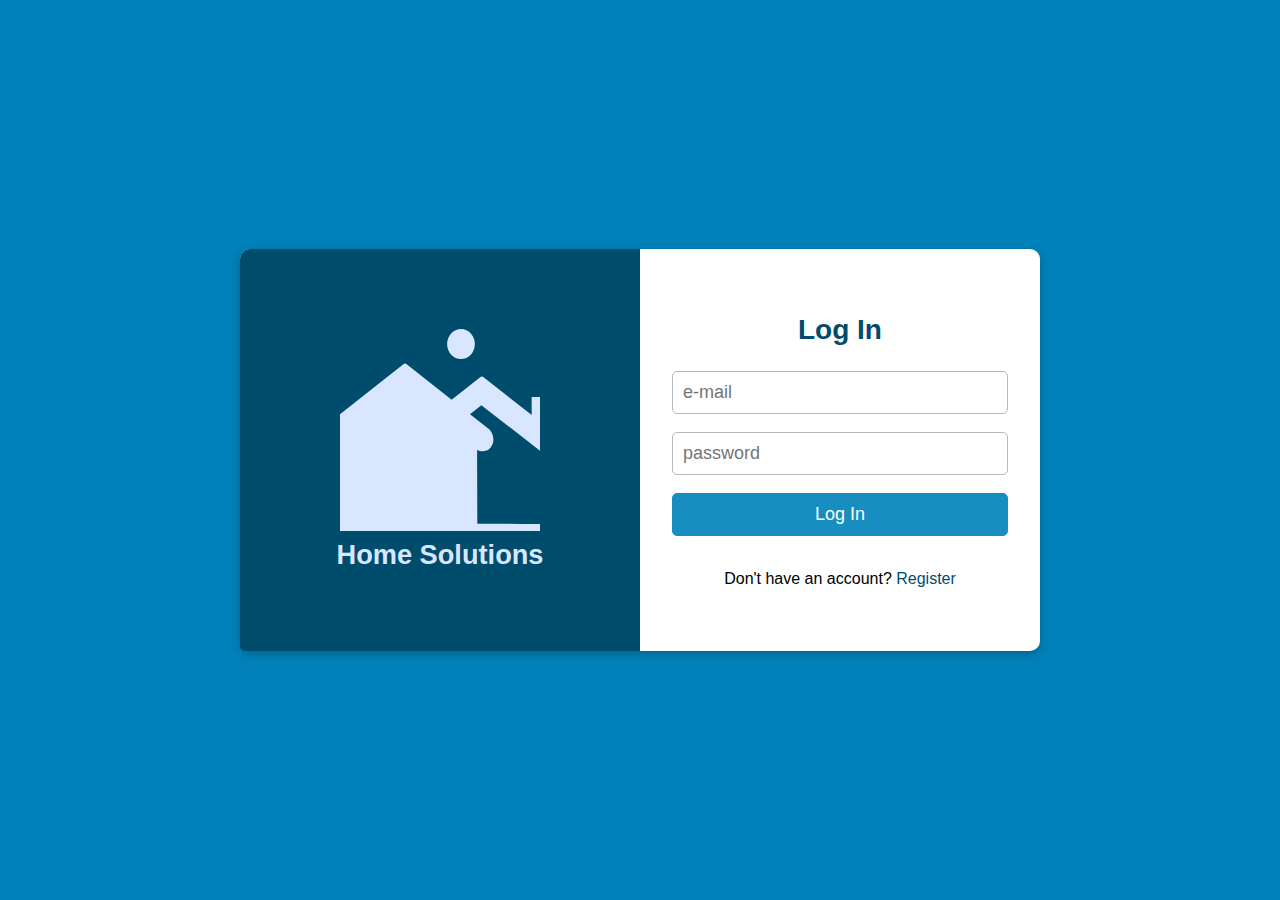
<file: index.html>
<!DOCTYPE html>
<html lang="en">
<head>
    <meta charset="UTF-8">
    <meta content="width=device-width, initial-scale=1.0" name="viewport">
    <meta content="ie=edge" http-equiv="X-UA-Compatible">
    <link href="styles.css" rel="stylesheet">
    <title>Document</title>
</head>
<body>
<main>
    <div class="container">
        <div id="house-image-container">
            <img alt="House Image" id="house-img" src="homes.svg">
            <h1 class="no-select" id="logo-header">Home Solutions</h1>
        </div>
        <div id="login-form-container">
            <h2 class="no-select" id="login-header">Log In</h2>
            <form class="login-form">
                <label class="visually-hidden" for="username">Username</label>
                <input id="username" name="username" placeholder="e-mail" type="text">
                <label class="visually-hidden" for="password">Password</label>
                <input id="password" name="password" placeholder="password" type="password">
                <button class="button" type="submit">Log In</button>
            </form>
            <p class="no-select" id="login-note">Don't have an account? <a href="#" id="register-link">Register</a></p>
        </div>
    </div>
</main>
</body>
</html>
</file>
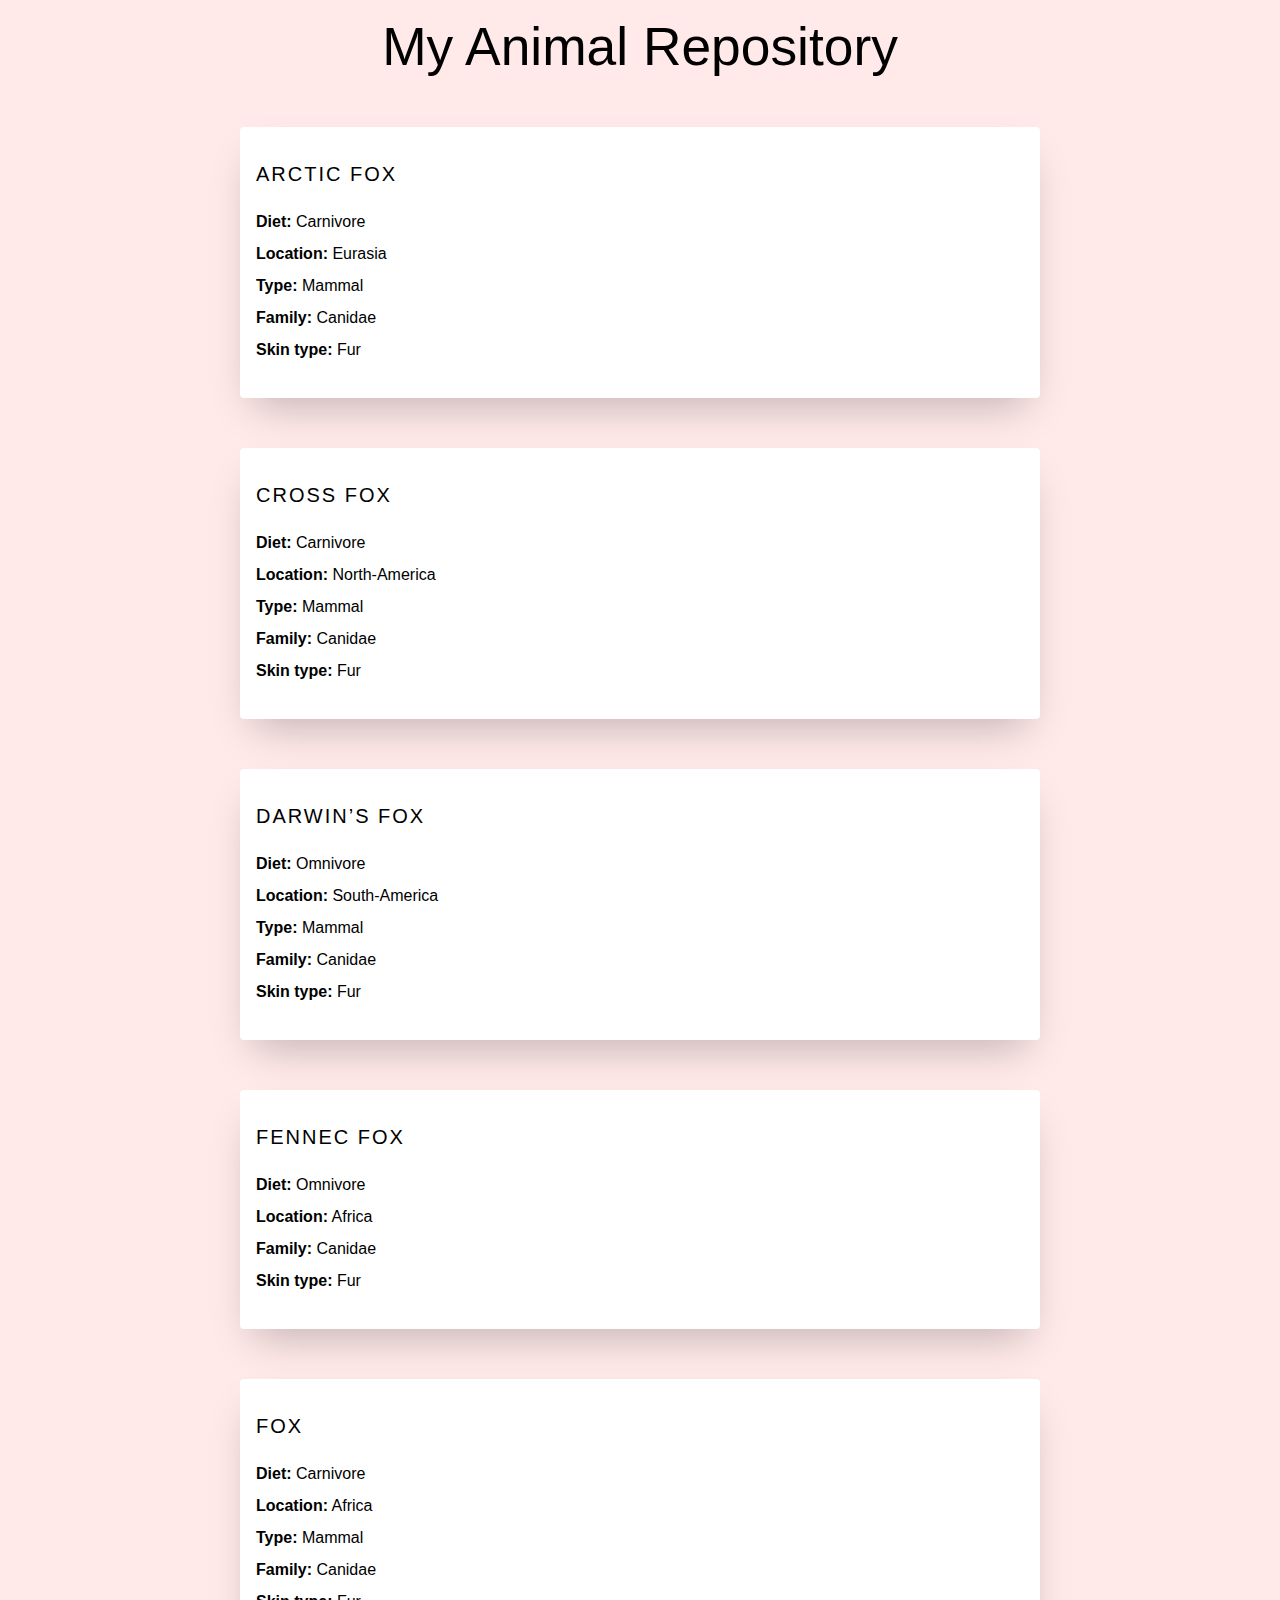
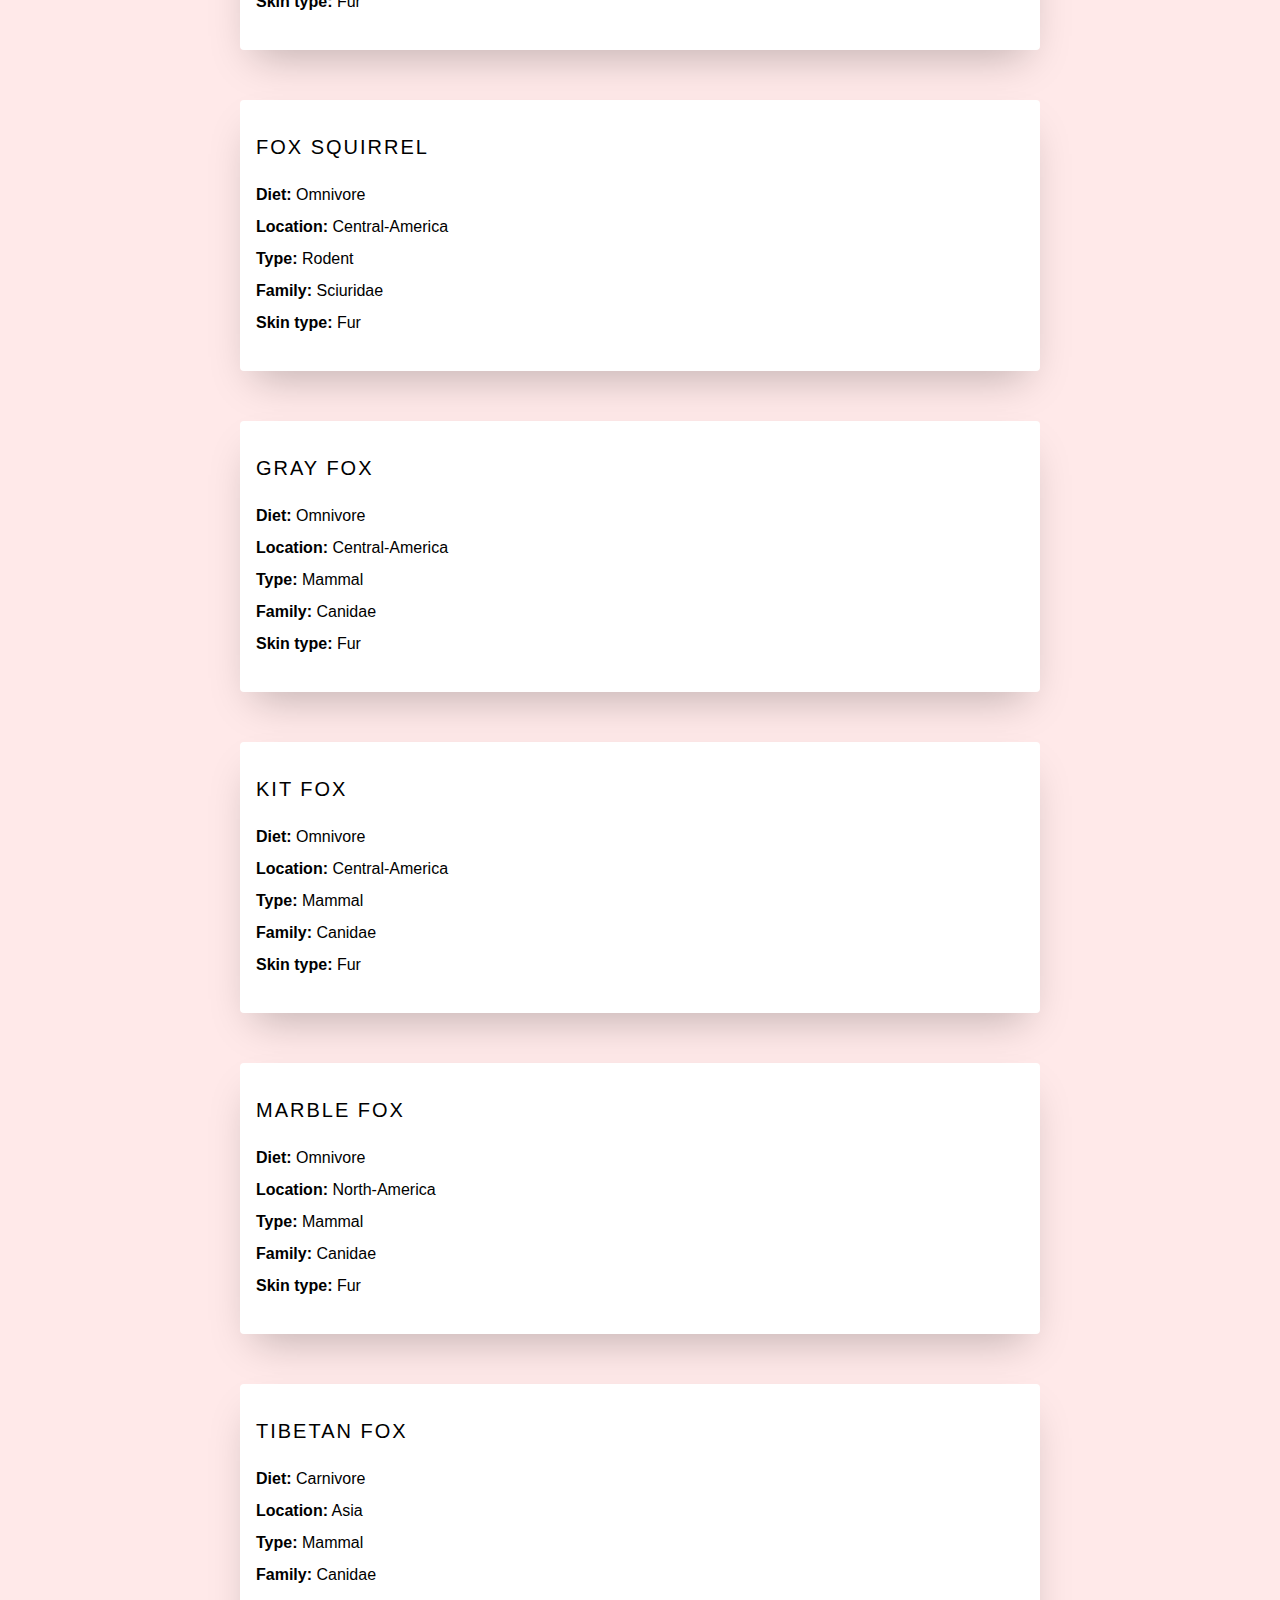
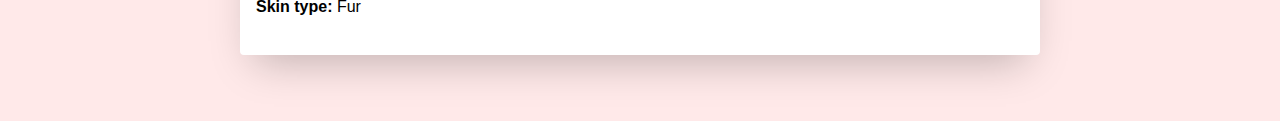
<file: animals.html>
<html>
    <head>
        <meta charset="UTF-8">
        <meta content="width=device-width, initial-scale=1.0" name="viewport">
        <meta content="ie=edge" http-equiv="X-UA-Compatible">

        <style>
            @gray-darker:               #444444;
            @gray-dark:                 #696969;
            @gray:                      #999999;
            @gray-light:                #cccccc;
            @gray-lighter:              #ececec;
            @gray-lightest:             lighten(@gray-lighter,4%);


            html {
                background-color: #ffe9e9;
            }

            h1 {
                text-align: center;
                font-size: 40pt;
                font-weight: normal;
            }

            body {
                font-family: 'Roboto','Helvetica Neue', Helvetica, Arial, sans-serif;
                font-style: normal;
                font-weight: 400;
                letter-spacing: 0;
                padding: 1rem;
                text-rendering: optimizeLegibility;
                -webkit-font-smoothing: antialiased;
                -moz-osx-font-smoothing: grayscale;
                -moz-font-feature-settings: "liga" on;
                width: 900px;
                margin: auto;
            }

            .cards {
                list-style: none;
                margin: 0;
                padding: 0;
            }

            .cards__item {
                background-color: white;
                border-radius: 0.25rem;
                box-shadow: 0 20px 40px -14px rgba(0,0,0,0.25);
                overflow: hidden;
                padding: 1rem;
                margin: 50px;
            }

            .card__title {
                color: @gray-dark;
                font-size: 1.25rem;
                font-weight: 300;
                letter-spacing: 2px;
                text-transform: uppercase;
                margin-top: 1.25rem;
            }

            .card__text {
                flex: 1 1 auto;
                font-size: 0.95rem;
                line-height: 2;
                margin-bottom: 1.25rem;
            }

            .card__info {
                list-style: none;
                line-height: 200%;
                padding-inline-start: 0
            }
        </style>
    </head>
    <body>
        <h1>My Animal Repository</h1>
        <ul class="cards">
            <li class="cards__item">
                <div class="card__title">Arctic Fox</div>
                <p class="card__text">
                    <ul class="card__info">
                       <li><strong>Diet:</strong> Carnivore</li>
                       <li><strong>Location:</strong> Eurasia</li>
                       <li><strong>Type:</strong> Mammal</li>
                       <li><strong>Family:</strong> Canidae</li>
                       <li><strong>Skin type:</strong> Fur</li>
                    </ul>
                </p>
            </li>
            <li class="cards__item">
                <div class="card__title">Cross Fox</div>
                <p class="card__text">
                    <ul class="card__info">
                       <li><strong>Diet:</strong> Carnivore</li>
                       <li><strong>Location:</strong> North-America</li>
                       <li><strong>Type:</strong> Mammal</li>
                       <li><strong>Family:</strong> Canidae</li>
                       <li><strong>Skin type:</strong> Fur</li>
                    </ul>
                </p>
            </li>
            <li class="cards__item">
                <div class="card__title">Darwin’s fox</div>
                <p class="card__text">
                    <ul class="card__info">
                       <li><strong>Diet:</strong> Omnivore</li>
                       <li><strong>Location:</strong> South-America</li>
                       <li><strong>Type:</strong> Mammal</li>
                       <li><strong>Family:</strong> Canidae</li>
                       <li><strong>Skin type:</strong> Fur</li>
                    </ul>
                </p>
            </li>
            <li class="cards__item">
                <div class="card__title">Fennec Fox</div>
                <p class="card__text">
                    <ul class="card__info">
                       <li><strong>Diet:</strong> Omnivore</li>
                       <li><strong>Location:</strong> Africa</li>
                       <li><strong>Family:</strong> Canidae</li>
                       <li><strong>Skin type:</strong> Fur</li>
                    </ul>
                </p>
            </li>
            <li class="cards__item">
                <div class="card__title">Fox</div>
                <p class="card__text">
                    <ul class="card__info">
                       <li><strong>Diet:</strong> Carnivore</li>
                       <li><strong>Location:</strong> Africa</li>
                       <li><strong>Type:</strong> Mammal</li>
                       <li><strong>Family:</strong> Canidae</li>
                       <li><strong>Skin type:</strong> Fur</li>
                    </ul>
                </p>
            </li>
            <li class="cards__item">
                <div class="card__title">Fox Squirrel</div>
                <p class="card__text">
                    <ul class="card__info">
                       <li><strong>Diet:</strong> Omnivore</li>
                       <li><strong>Location:</strong> Central-America</li>
                       <li><strong>Type:</strong> Rodent</li>
                       <li><strong>Family:</strong> Sciuridae</li>
                       <li><strong>Skin type:</strong> Fur</li>
                    </ul>
                </p>
            </li>
            <li class="cards__item">
                <div class="card__title">Gray Fox</div>
                <p class="card__text">
                    <ul class="card__info">
                       <li><strong>Diet:</strong> Omnivore</li>
                       <li><strong>Location:</strong> Central-America</li>
                       <li><strong>Type:</strong> Mammal</li>
                       <li><strong>Family:</strong> Canidae</li>
                       <li><strong>Skin type:</strong> Fur</li>
                    </ul>
                </p>
            </li>
            <li class="cards__item">
                <div class="card__title">Kit Fox</div>
                <p class="card__text">
                    <ul class="card__info">
                       <li><strong>Diet:</strong> Omnivore</li>
                       <li><strong>Location:</strong> Central-America</li>
                       <li><strong>Type:</strong> Mammal</li>
                       <li><strong>Family:</strong> Canidae</li>
                       <li><strong>Skin type:</strong> Fur</li>
                    </ul>
                </p>
            </li>
            <li class="cards__item">
                <div class="card__title">Marble Fox</div>
                <p class="card__text">
                    <ul class="card__info">
                       <li><strong>Diet:</strong> Omnivore</li>
                       <li><strong>Location:</strong> North-America</li>
                       <li><strong>Type:</strong> Mammal</li>
                       <li><strong>Family:</strong> Canidae</li>
                       <li><strong>Skin type:</strong> Fur</li>
                    </ul>
                </p>
            </li>
            <li class="cards__item">
                <div class="card__title">Tibetan Fox</div>
                <p class="card__text">
                    <ul class="card__info">
                       <li><strong>Diet:</strong> Carnivore</li>
                       <li><strong>Location:</strong> Asia</li>
                       <li><strong>Type:</strong> Mammal</li>
                       <li><strong>Family:</strong> Canidae</li>
                       <li><strong>Skin type:</strong> Fur</li>
                    </ul>
                </p>
            </li>
        </ul>
    </body>
</html>
</file>
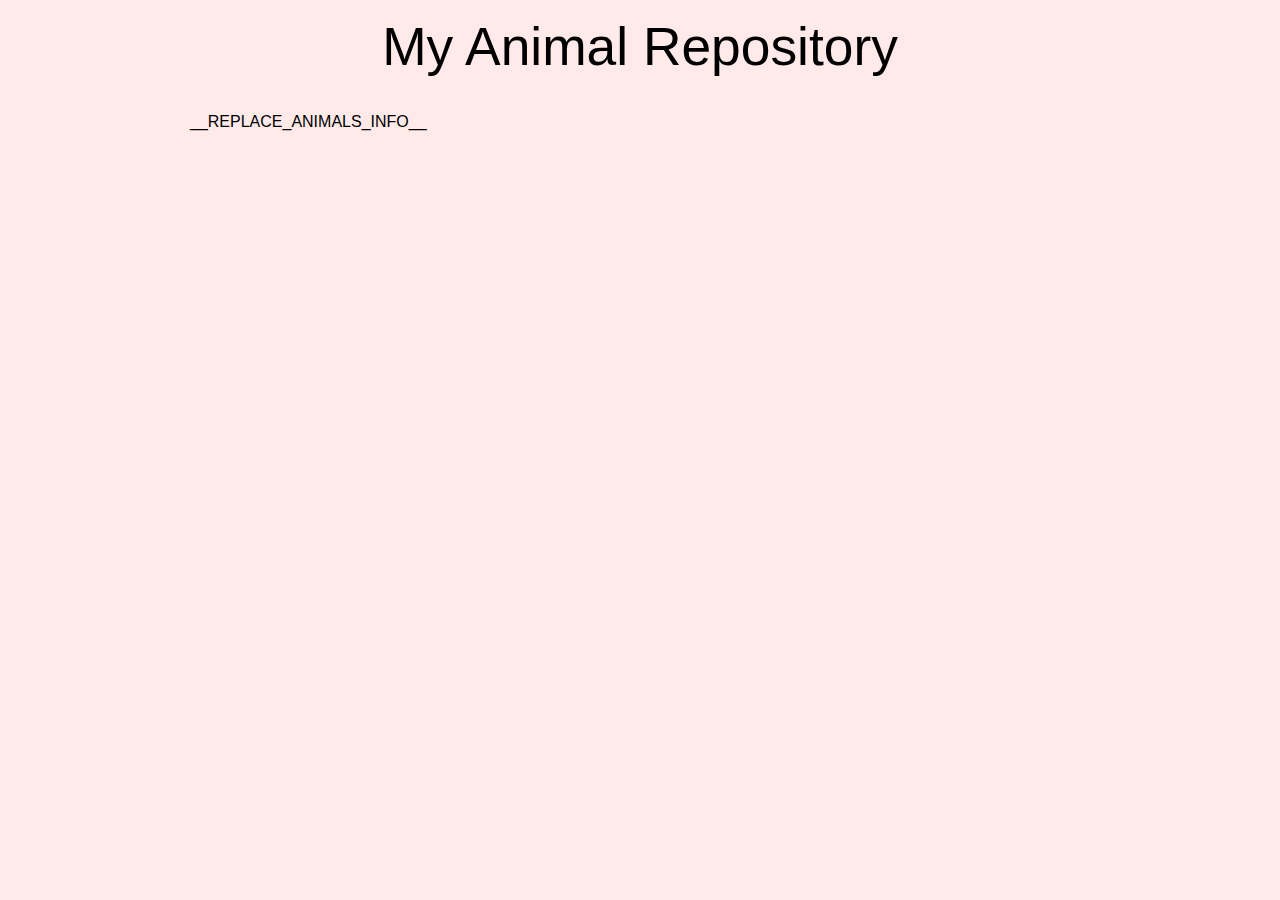
<file: animals_template.html>
<html>
    <head>
        <style>
        @gray-darker:               #444444;
        @gray-dark:                 #696969;
        @gray:                      #999999;
        @gray-light:                #cccccc;
        @gray-lighter:              #ececec;
        @gray-lightest:             lighten(@gray-lighter,4%);


        html {
          background-color: #ffe9e9;
        }

        h1 {
            text-align: center;
            font-size: 40pt;
            font-weight: normal;
        }

        body {
          font-family: 'Roboto','Helvetica Neue', Helvetica, Arial, sans-serif;
          font-style: normal;
          font-weight: 400;
          letter-spacing: 0;
          padding: 1rem;
          text-rendering: optimizeLegibility;
          -webkit-font-smoothing: antialiased;
          -moz-osx-font-smoothing: grayscale;
          -moz-font-feature-settings: "liga" on;
          width: 900px;
          margin: auto;
        }

        .cards {
          list-style: none;
          margin: 0;
          padding: 0;
        }

        .cards__item {
          background-color: white;
          border-radius: 0.25rem;
          box-shadow: 0 20px 40px -14px rgba(0,0,0,0.25);
          overflow: hidden;
          padding: 1rem;
          margin: 50px;
        }

        .card__title {
          color: @gray-dark;
          font-size: 1.25rem;
          font-weight: 300;
          letter-spacing: 2px;
          text-transform: uppercase;
        }

        .card__text {
          flex: 1 1 auto;
          font-size: 0.95rem;
          line-height: 2;
          margin-bottom: 1.25rem;
        }
        </style>
    </head>
    <body>
        <h1>My Animal Repository</h1>
        <ul class="cards">
            __REPLACE_ANIMALS_INFO__
        </ul>
    </body>
</html>
</file>
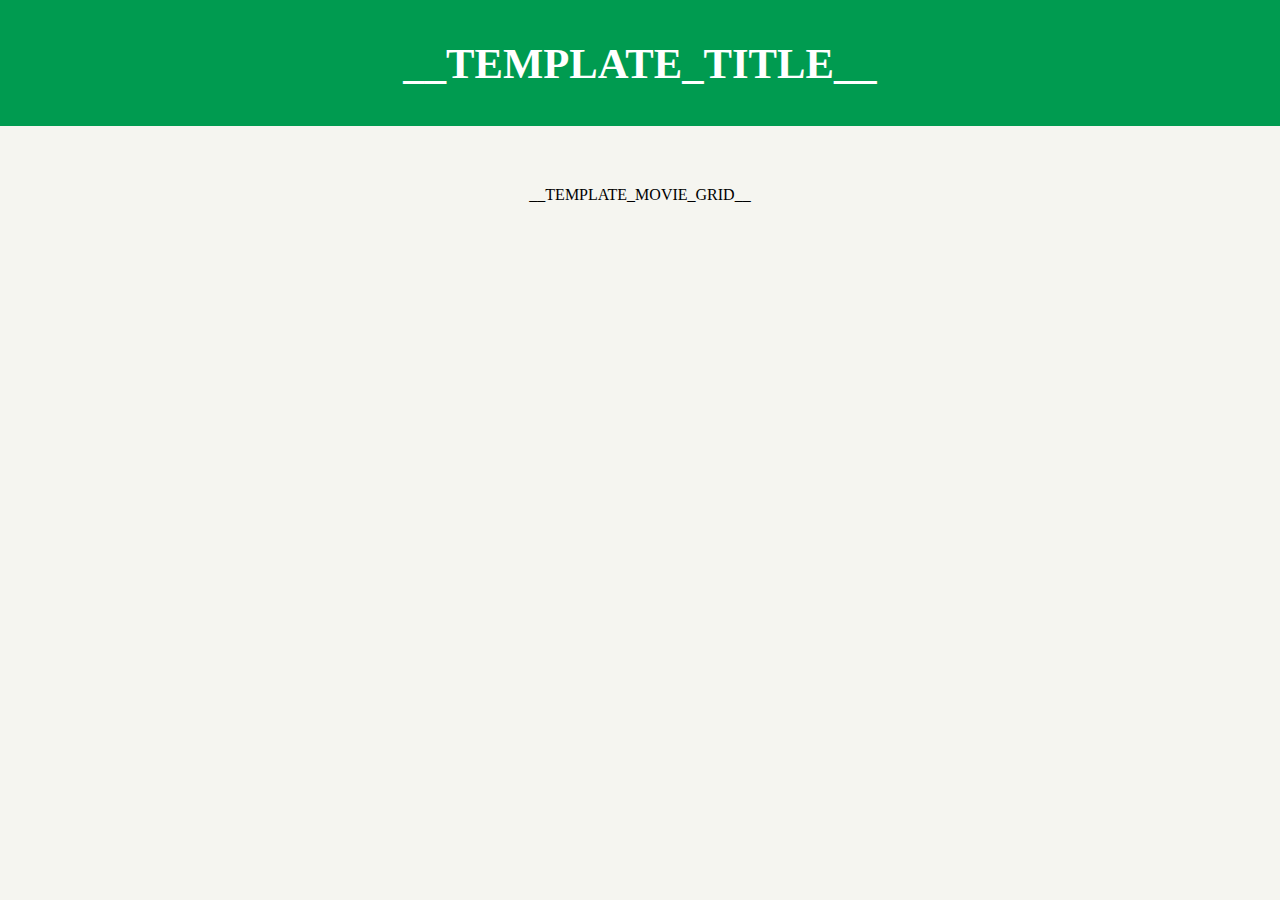
<file: _static/index_template.html>
<html>
<head>
    <title>My Movie App</title>
    <link rel="stylesheet" href="style.css"/>
</head>
<body>
<header class="list-movies-title">
    <h1>__TEMPLATE_TITLE__</h1>
</header>
<main>
    <section class="movie-grid">
        __TEMPLATE_MOVIE_GRID__
    </section>
</main>
</body>
</html>
</file>
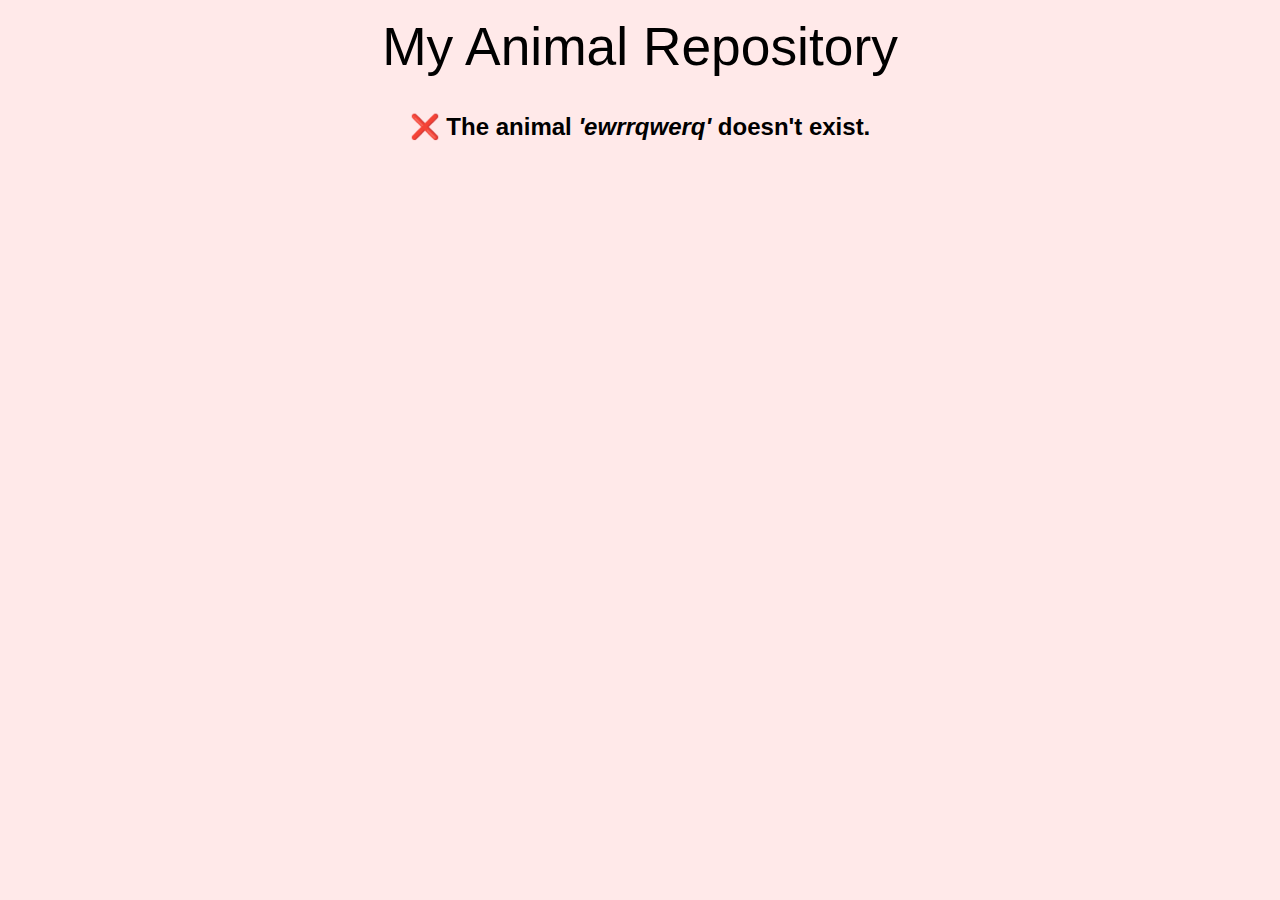
<file: my-zootopia-with-api/animals.html>
<html>
    <head>
        <meta charset="UTF-8">
        <meta content="width=device-width, initial-scale=1.0" name="viewport">
        <meta content="ie=edge" http-equiv="X-UA-Compatible">

        <style>
            @gray-darker:               #444444;
            @gray-dark:                 #696969;
            @gray:                      #999999;
            @gray-light:                #cccccc;
            @gray-lighter:              #ececec;
            @gray-lightest:             lighten(@gray-lighter,4%);


            html {
                background-color: #ffe9e9;
            }

            h1 {
                text-align: center;
                font-size: 40pt;
                font-weight: normal;
            }

            body {
                font-family: 'Roboto','Helvetica Neue', Helvetica, Arial, sans-serif;
                font-style: normal;
                font-weight: 400;
                letter-spacing: 0;
                padding: 1rem;
                text-rendering: optimizeLegibility;
                -webkit-font-smoothing: antialiased;
                -moz-osx-font-smoothing: grayscale;
                -moz-font-feature-settings: "liga" on;
                width: 900px;
                margin: auto;
            }

            #error {
                text-align: center;
            }

            .cards {
                list-style: none;
                margin: 0;
                padding: 0;
            }

            .cards__item {
                background-color: white;
                border-radius: 0.25rem;
                box-shadow: 0 20px 40px -14px rgba(0,0,0,0.25);
                overflow: hidden;
                padding: 1rem;
                margin: 50px;
            }

            .card__title {
                color: @gray-dark;
                font-size: 1.25rem;
                font-weight: 300;
                letter-spacing: 2px;
                text-transform: uppercase;
                margin-top: 1.25rem;
            }

            .card__text {
                flex: 1 1 auto;
                font-size: 0.95rem;
                line-height: 2;
                margin-bottom: 1.25rem;
            }

            .card__info {
                list-style: none;
                line-height: 200%;
                padding-inline-start: 0
            }
        </style>
    </head>
    <body>
        <h1>My Animal Repository</h1>
        <ul class="cards">
            <li><h2 id='error'><span>&#10060;</span> The animal <i>'ewrrqwerq'</i> doesn't exist.</h2></li>
        </ul>
    </body>
</html>
</file>
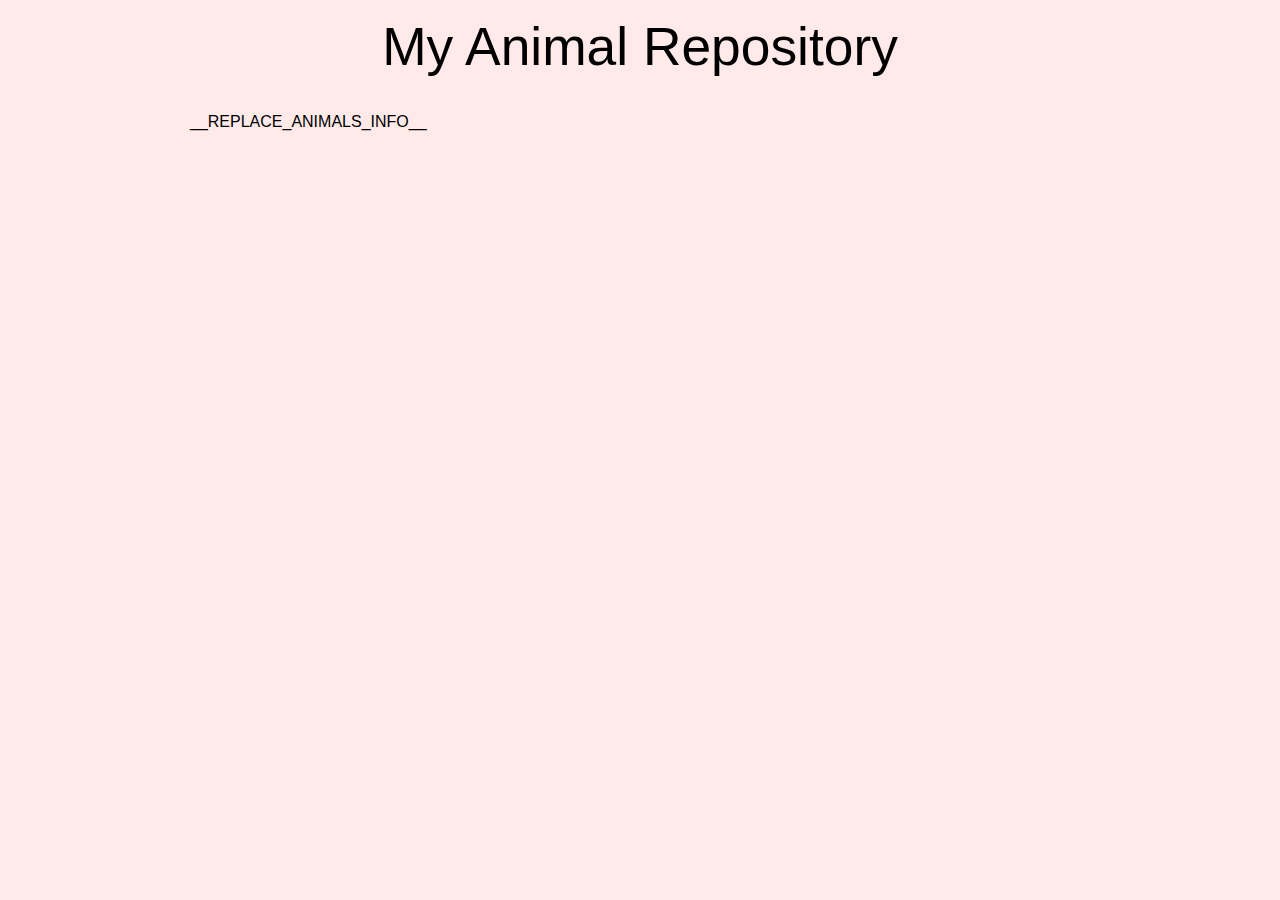
<file: my-zootopia-with-api/animals_template.html>
<html>
    <head>
        <meta charset="UTF-8">
        <meta content="width=device-width, initial-scale=1.0" name="viewport">
        <meta content="ie=edge" http-equiv="X-UA-Compatible">

        <style>
            @gray-darker:               #444444;
            @gray-dark:                 #696969;
            @gray:                      #999999;
            @gray-light:                #cccccc;
            @gray-lighter:              #ececec;
            @gray-lightest:             lighten(@gray-lighter,4%);


            html {
                background-color: #ffe9e9;
            }

            h1 {
                text-align: center;
                font-size: 40pt;
                font-weight: normal;
            }

            body {
                font-family: 'Roboto','Helvetica Neue', Helvetica, Arial, sans-serif;
                font-style: normal;
                font-weight: 400;
                letter-spacing: 0;
                padding: 1rem;
                text-rendering: optimizeLegibility;
                -webkit-font-smoothing: antialiased;
                -moz-osx-font-smoothing: grayscale;
                -moz-font-feature-settings: "liga" on;
                width: 900px;
                margin: auto;
            }

            #error {
                text-align: center;
            }

            .cards {
                list-style: none;
                margin: 0;
                padding: 0;
            }

            .cards__item {
                background-color: white;
                border-radius: 0.25rem;
                box-shadow: 0 20px 40px -14px rgba(0,0,0,0.25);
                overflow: hidden;
                padding: 1rem;
                margin: 50px;
            }

            .card__title {
                color: @gray-dark;
                font-size: 1.25rem;
                font-weight: 300;
                letter-spacing: 2px;
                text-transform: uppercase;
                margin-top: 1.25rem;
            }

            .card__text {
                flex: 1 1 auto;
                font-size: 0.95rem;
                line-height: 2;
                margin-bottom: 1.25rem;
            }

            .card__info {
                list-style: none;
                line-height: 200%;
                padding-inline-start: 0
            }
        </style>
    </head>
    <body>
        <h1>My Animal Repository</h1>
        <ul class="cards">
            __REPLACE_ANIMALS_INFO__
        </ul>
    </body>
</html>
</file>
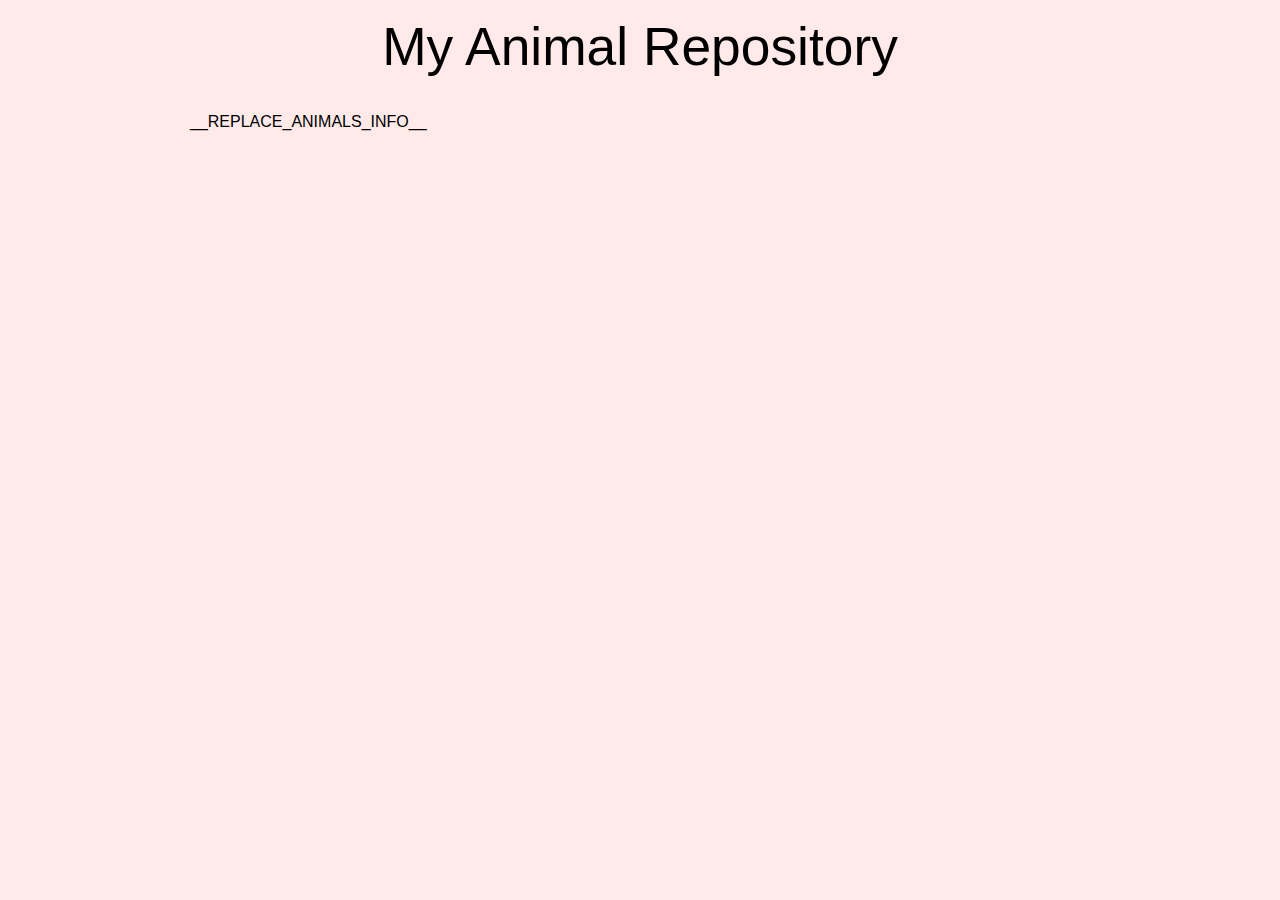
<file: my-zootopia/animals_template.html>
<html>
    <head>
        <meta charset="UTF-8">
        <meta content="width=device-width, initial-scale=1.0" name="viewport">
        <meta content="ie=edge" http-equiv="X-UA-Compatible">

        <style>
            @gray-darker:               #444444;
            @gray-dark:                 #696969;
            @gray:                      #999999;
            @gray-light:                #cccccc;
            @gray-lighter:              #ececec;
            @gray-lightest:             lighten(@gray-lighter,4%);


            html {
                background-color: #ffe9e9;
            }

            h1 {
                text-align: center;
                font-size: 40pt;
                font-weight: normal;
            }

            body {
                font-family: 'Roboto','Helvetica Neue', Helvetica, Arial, sans-serif;
                font-style: normal;
                font-weight: 400;
                letter-spacing: 0;
                padding: 1rem;
                text-rendering: optimizeLegibility;
                -webkit-font-smoothing: antialiased;
                -moz-osx-font-smoothing: grayscale;
                -moz-font-feature-settings: "liga" on;
                width: 900px;
                margin: auto;
            }

            .cards {
                list-style: none;
                margin: 0;
                padding: 0;
            }

            .cards__item {
                background-color: white;
                border-radius: 0.25rem;
                box-shadow: 0 20px 40px -14px rgba(0,0,0,0.25);
                overflow: hidden;
                padding: 1rem;
                margin: 50px;
            }

            .card__title {
                color: @gray-dark;
                font-size: 1.25rem;
                font-weight: 300;
                letter-spacing: 2px;
                text-transform: uppercase;
                margin-top: 1.25rem;
            }

            .card__text {
                flex: 1 1 auto;
                font-size: 0.95rem;
                line-height: 2;
                margin-bottom: 1.25rem;
            }

            .card__info {
                list-style: none;
                line-height: 200%;
                padding-inline-start: 0
            }
        </style>
    </head>
    <body>
        <h1>My Animal Repository</h1>
        <ul class="cards">
            __REPLACE_ANIMALS_INFO__
        </ul>
    </body>
</html>
</file>
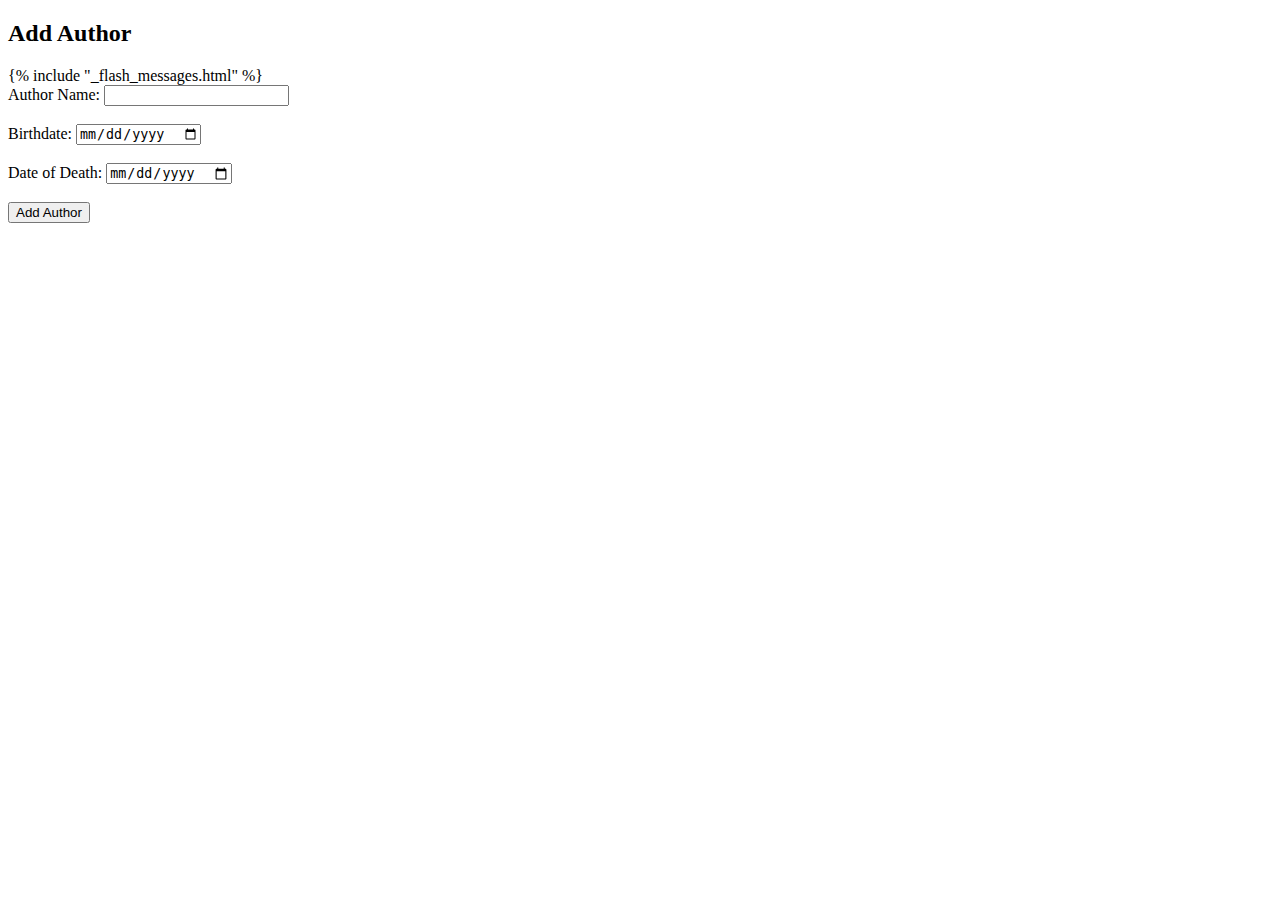
<file: templates/add_author.html>
<!DOCTYPE html>
<html lang="en">
<head>
    <meta charset="UTF-8">
    <meta name="viewport" content="width=device-width, initial-scale=1.0">
    <meta http-equiv="X-UA-Compatible" content="ie=edge">
</head>
<body>
<h2>Add Author</h2>
{% include "_flash_messages.html" %}

<form action="/add_author" method="POST">
    <label for="name">Author Name:</label>
    <input type="text" id="name" name="name" required><br><br>

    <label for="birthdate">Birthdate:</label>
    <input type="date" id="birthdate" name="birthdate" required><br><br>
    <label for="date_of_death">Date of Death:</label>
    <input type="date" id="date_of_death" name="date_of_death"><br><br>
    <input type="submit" value="Add Author">
</form>

</body>
</html>
</file>
<file: styles.css>
:root {
    /* Font */
    --main-font: sans-serif;

    /* Color palette */
    --primary-blue: #004C6D;
    --light-blue: #65b6d1;
    --accent-blue: #0081b9;
    --light-gray: #B3B9BC;
    --lighter-blue: #d8e7ff;

    /* Sizing */
    --wrapper-radius: 10px;
    --default-spacing: 8%;
    --default-border-radius: 5px;
    --default-transition-duration: 0.2s;
}

/* Styles */
* {
    box-sizing: border-box;
}

.no-select {
    user-select: none;
}

body {
    margin: 0;
    padding: 0;
    font-family: var(--main-font), serif;
    background-color: var(--accent-blue);
}

main {
    width: 100dvw;
    height: 100dvh;
    display: flex;
    justify-content: center;
    align-items: center;
}

.container {
    display: flex;
    flex-direction: column;
    justify-content: center;
    align-items: center;
    background-color: white;
    border-radius: var(--wrapper-radius);
    margin: var(--default-spacing);
    user-select: none;
    box-shadow: rgba(0, 0, 0, 0.24) 0 3px 8px;
}

#house-image-container {
    background-color: var(--primary-blue);
    display: flex;
    flex-direction: column;
    justify-content: flex-end;
    align-items: center;
    border-top-left-radius: var(--wrapper-radius);
    border-top-right-radius: var(--wrapper-radius);
    position: relative;
}

#house-img {
    width: 50%;
    height: 50%;
    margin: 4% auto 2% auto;
    -webkit-user-drag: none;
    object-fit: cover;
}

#login-form-container {
    width: 100%;
}

#logo-header {
    color: var(--lighter-blue);
    text-align: center;
    padding: 0;
    margin: 0 0 4% 0;
    font-size: 1.5rem;
}

#login-header {
    text-align: center;
    color: var(--primary-blue);
    font-size: 1.75rem;
}

.login-form {
    display: flex;
    flex-direction: column;
    gap: 1.125rem;
    width: 100%;
    padding: 0.5% var(--default-spacing);
}

.visually-hidden {
    position: absolute;
    width: 1px;
    height: 1px;
    margin: -1px;
    padding: 0;
    border: 0;
    clip-path: inset(50%);
    white-space: nowrap;
}

input {
    transition-duration: var(--default-transition-duration);
}

input:focus {
    outline-color: var(--accent-blue);
    outline-offset: -1px;
    outline-width: 1px;
}

input#username, input#password {
    border: 1px solid var(--light-gray);
}

input#username, input#password, .button[type="submit"] {
    width: 100%;
    margin: 0;
    border-radius: var(--default-border-radius);
    padding: 3%;
    font-size: 1.125rem;
}

.button[type="submit"] {
    background-color: var(--accent-blue);
    color: #FFFFFF;
    border: 1px solid var(--accent-blue);
    cursor: pointer;
    opacity: 0.9;
    transition-duration: var(--default-transition-duration);
}

.button[type="submit"]:hover {
    background-color: var(--accent-blue);
    opacity: 1;
}

#login-note {
    margin-top: var(--default-spacing);
    text-align: center;
    margin-bottom: calc(var(--default-spacing) / 1.5);
}

#register-link {
    color: var(--primary-blue);
    text-decoration: none;
}

#register-link:link,
#register-link:hover,
#register-link:active,
#register-link:focus,
#register-link:visited {
    text-decoration: none;
}

@media screen and (min-width: 768px) {
    .container {
        flex-direction: row;
        align-items: stretch;
        min-width: 62.5%;
    }

    #house-image-container, #login-form-container {
        padding-top: calc(var(--default-spacing) * 0.65);
        padding-bottom: calc(var(--default-spacing) * 0.65);
    }

    #house-image-container {
        display: flex;
        justify-content: center;
        align-items: center;
        width: 50%;
        border-top-right-radius: 0;
        border-bottom-left-radius: var(--default-border-radius);
        padding: 0;
    }

    #login-form-container {
        width: 50%;
    }

    #logo-header {
        font-size: 1.70rem;
    }
}
</file>
<file: _static/style.css>
body {
    margin: 0;
    padding: 0;
    background: #F5F5F0;
    color: black;
    font-family: Monaco;
}

.list-movies-title {
    padding: 10px 0;
    background: #009B50;
    color: white;
    text-align: center;
    font-size: 16pt;
}

.movie-grid {
    padding: 0;
    margin: 60 auto;
    display: grid;
    grid-template-columns: repeat(auto-fit, minmax(150px, 1fr));
    grid-auto-rows: 300px;
    gap: 20px;
    justify-content: center;
    align-content: center;
    align-items: start;
    justify-items: center;
    max-width: 800px;
}

.movie-grid li {
    padding: 10px 15px;
    text-align: left;
}

.movie {
    width: 128px;
}

.movie-title,
.movie-year {
    font-size: 0.8em;
    text-align: center;
}

.movie-title {
    margin-top: 10px;
}

.movie-year {
    color: #999;
}

.movie-poster {
    box-shadow: 0 3px 6px rgba(0, 0, 0, 0.16), 0 3px 6px rgba(0, 0, 0, 0.23);
    width: 128px;
    height: 193px;
}
</file>
